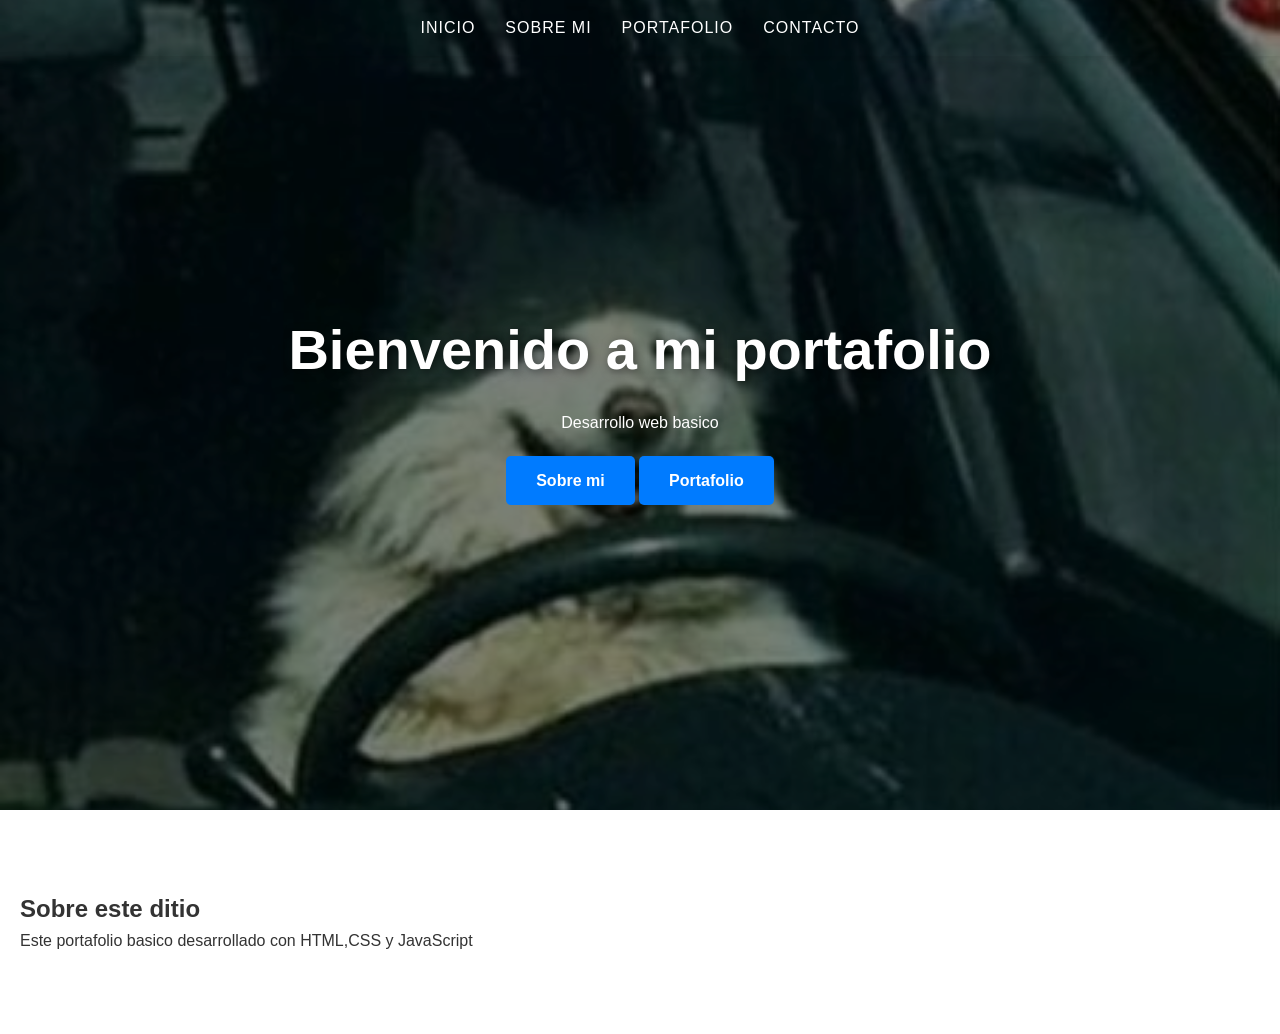
<file: index.html>
<!DOCTYPE html>
<html lang="es">
<head>
    <meta charset="UTF-8">
    <meta name="viewport" content="width=device-width, initial-scale=1.0">
    <title>Document</title>
    <link rel="stylesheet" href="style.css">
    <link rel="shortcut icon" href="./assets/img/icon.ico" type="image/x-icon">
</head>
<body>

    <header>
        <nav>
            <ul>
                <li><a href="./index.html">INICIO</a></li>
                <li><a href="./pages/sobreMi.html">SOBRE MI</a></li>
                <li><a href="./pages/portafolio.html">PORTAFOLIO</a></li>
                <li><a href="./pages/contacto.html">CONTACTO</a></li>
            </ul>
        </nav>
    </header>
    <main>
        <section class="hero">

            <img src="./assets/video/IMG-20220925-WA0008.jpg" alt="">
            <div class="hero-content">
                <h1>Bienvenido a mi portafolio</h1>
                <p>Desarrollo web basico</p>
                <a href="./pages/sobreMi.html" class="btn">Sobre mi</a>
                <a href="./pages/portafolio.html" class="btn">Portafolio</a></div>
        </section>
        <section class="info">
            <h2>Sobre este ditio</h2>
            <p>Este portafolio basico desarrollado con HTML,CSS y JavaScript</p>
        </section>
    </main>
</body>
</html>
</file>
<file: style.css>
:root{
    --color-primario: #1a1a1a;
    --color-secundario: #ffffff;
    --coolor-acento: #007BFF;
    --color-texto: #333333;
    --color-fondo-suave: #f4f7f6;
    --transicion: all 0.3s ease;
}

*{
    padding: 0;
    margin: 0;
    box-sizing: border-box;
}

body{
    font-family: 'Lucida Sans', 'Lucida Sans Regular', 'Lucida Grande', 'Lucida Sans Unicode', Geneva, Verdana, sans-serif;
    line-height: 1.6;
    color: var(--color-texto);
    display: flex;
    flex-direction: column;
    min-height: 100vh;
    background-color: var(--color-secundario);
}

header{
    background: transparent;
    box-shadow: 0 2px 10px rgba(0,0,0,0.1);
    position: absolute;
    top: 0;
    z-index: 1000;
    width: 100%;
}

nav{
    max-width: 1200px;
    margin: 0 auto;
    padding: 15px 20px;
}

nav ul{
    display: flex;
    list-style: none;
    justify-content: center;
    gap: 30px;
}

nav ul li a{
    color: var(--color-secundario);
    text-decoration: none;
    font-size: 1rem;
    font-weight: 500;
    text-transform: uppercase;
    letter-spacing: 1px;
    transition: var(--transicion);
}

nav ul li a:hover{
    color: var(--coolor-acento);
}


main{
    flex: 1;
}

.hero{
    position: relative;
    height: 90vh;
    overflow: hidden;
    display: flex;
    align-items: center;
    justify-content: center;
}
.hero img{
    position: absolute;
    top: 0;
    left: 0;
    width: 100%;
    height: 100%;
    object-fit: cover;
    filter: brightness(0.5);
}

.hero-content{
    position: relative;
    z-index: 1;
    padding: 0 20px;
    text-align: center;
    color: var(--color-secundario);
}

.hero-content h1{
    font-size: 3.5rem;
    margin-bottom: 1rem;
    text-shadow: 2px 2px 10px rgba(0,0,0,0.5);
}


.btn{
    display: inline-block;
    margin-top: 20px;
    padding: 12px 30px;
    background: var(--coolor-acento);
    color: var(--color-secundario);
    text-decoration: none;
    border-radius: 5px;
    font-weight: bold;
    transition: var(--transicion);
}

.btn:hover{
    background-color: #0056b3;
    transform: translateY(-2px);
}

.info{
    padding: 80px 20px;
}
</file>
